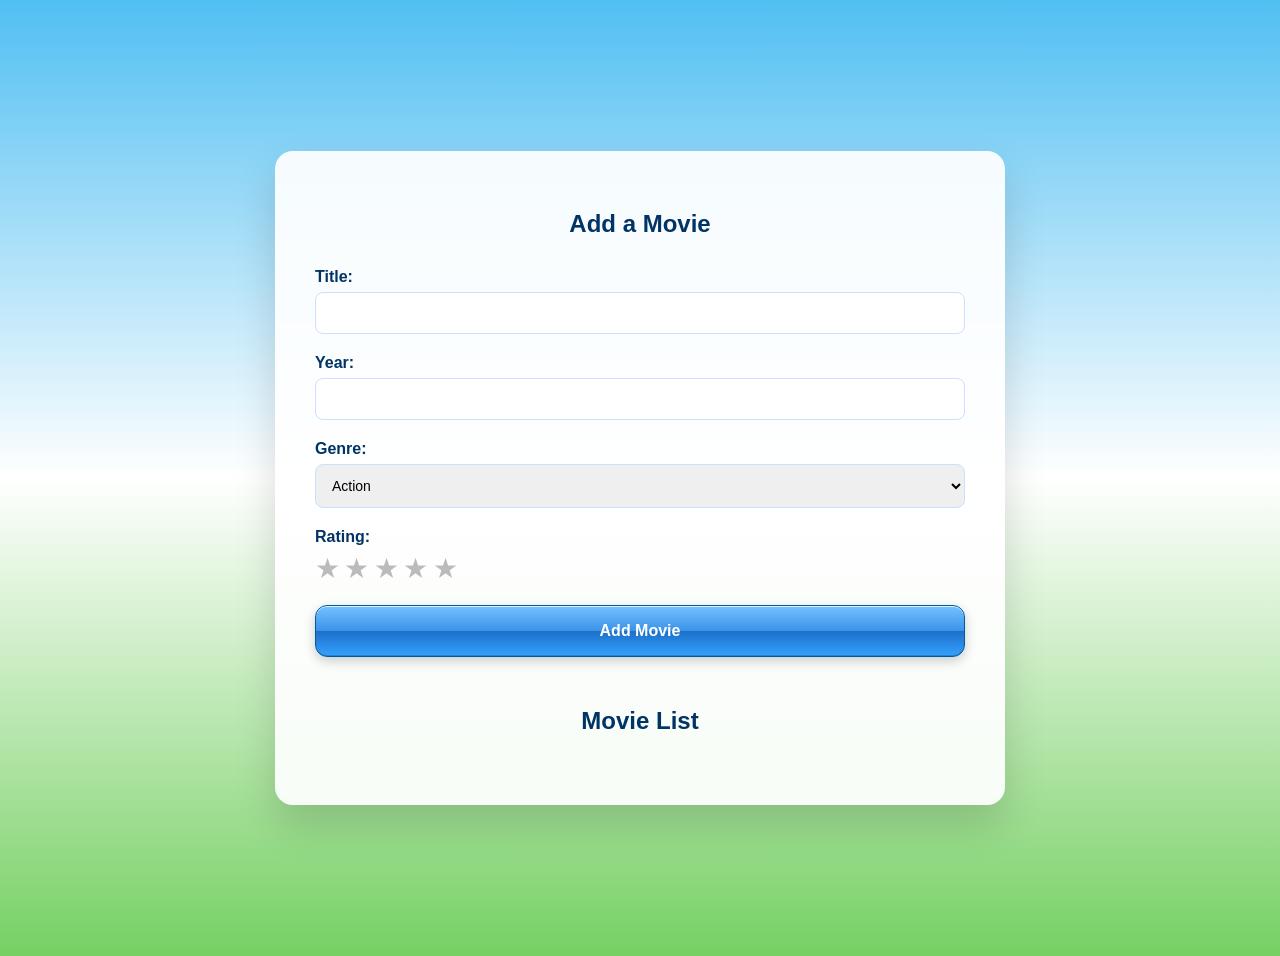
<file: q41gCesiumMembrado.html>
<!DOCTYPE html>
<html>
<head>
    <title>Q4 G1 - Create & Read</title>

    <style>
        body {
            font-family: 'Segoe UI', Tahoma, sans-serif;
            background: linear-gradient(180deg, #51bff2 0%, #ffffff 50%, #76d063 100%);
            min-height: 100vh;
            display: flex;
            justify-content: center;
            align-items: center;
            padding: 20px;
        }

        .container {
            width: 650px;
            margin: 50px auto;
            padding: 40px;
            border-radius: 18px;
            background: rgba(255, 255, 255, 0.92);
            box-shadow: 0 20px 40px rgba(0, 0, 0, 0.15);
        }

        h2 {
            text-align: center;
            color: #003366;
            margin-bottom: 30px;
            font-weight: 600;
        }

        .form-group {
            margin-bottom: 20px;
        }

        label {
            font-weight: 600;
            color: #003366;
            display: block;
            margin-bottom: 6px;
        }

        /* SAME WIDTH FOR ALL INPUTS */
        input, select {
            width: 100%;
            padding: 12px;
            border-radius: 8px;
            border: 1px solid #cce0ff;
            font-size: 14px;
            box-sizing: border-box;
            transition: 0.2s;
        }

        input:focus, select:focus {
            outline: none;
            border-color: #3399ff;
            box-shadow: 0 0 10px rgba(51,153,255,0.6);
        }

        .stars {
            margin-top: 5px;
        }

        .stars span {
            font-size: 28px;
            cursor: pointer;
            color: #bbb;
            transition: 0.2s;
        }

        .stars span.active {
            color: gold;
            text-shadow: 0 0 10px rgba(255,215,0,0.8);
        }

        button {
            display: block;
            padding: 16px;
            text-decoration: none;
            color: white;
            width: 100%;
            font-weight: 600;
            font-size: 1rem;
            border-radius: 12px;
            position: relative;
            background: linear-gradient(to bottom, #74c1ff 0%, #3a92e8 50%, #1e70c9 51%, #33a2ff 100%);
            border: 1px solid #005a9e;
            box-shadow: 
                0 4px 12px rgba(0,0,0,0.2), 
                inset 0 1px 0 rgba(255,255,255,0.8),
                inset 0 -1px 0 rgba(0,0,0,0.2);
            transition: all 0.3s cubic-bezier(0.175, 0.885, 0.32, 1.275);
            overflow: hidden;
        }

        button:hover {
            transform: scale(1.03) translateY(-3px);
            filter: saturate(1.3) brightness(1.1);
            box-shadow: 0 10px 20px rgba(0,120,215,0.4);
        }

        .movie-list-title {
            margin-top: 50px;
        }

        .movie-item {
            margin-top: 15px;
            padding: 15px;
            border-radius: 12px;
            background: linear-gradient(to bottom right, #ffffff, #e6f3ff);
            box-shadow: 0 5px 15px rgba(0,0,0,0.1);
        }

        .rating-stars {
            color: gold;
            font-size: 18px;
            text-shadow: 0 0 5px rgba(255,215,0,0.6);
        }

    </style>
</head>
<body>

<div class="container">

    <h2>Add a Movie</h2>

    <div class="form-group">
        <label>Title:</label>
        <input type="text" id="title">
    </div>

    <div class="form-group">
        <label>Year:</label>
        <input type="number" id="year">
    </div>

    <div class="form-group">
        <label>Genre:</label>
        <select id="genre">
            <option>Action</option>
            <option>Comedy</option>
            <option>Drama</option>
            <option>Horror</option>
            <option>Romance</option>
            <option>Sci-Fi</option>
        </select>
    </div>

    <div class="form-group">
        <label>Rating:</label>
        <div class="stars" id="starContainer">
            <span data-value="1">★</span>
            <span data-value="2">★</span>
            <span data-value="3">★</span>
            <span data-value="4">★</span>
            <span data-value="5">★</span>
        </div>
    </div>

    <button onclick="addMovie()">Add Movie</button>

    <h2 class="movie-list-title">Movie List</h2>
    <div id="movieList"></div>

</div>

<script>
let selectedRating = 0; // Store selected star rating
const stars = document.querySelectorAll("#starContainer span");

stars.forEach(star => {
    star.addEventListener("click", function() {
        selectedRating = this.getAttribute("data-value");
        updateStars(selectedRating);
    });
});

function updateStars(rating) {
    stars.forEach(star => {
        star.classList.remove("active");
        if (star.getAttribute("data-value") <= rating) {
            star.classList.add("active");
        }
    });
}

function addMovie() { // Add movie to localStorage
    const title = document.getElementById("title").value;
    const year = document.getElementById("year").value;
    const genre = document.getElementById("genre").value;

    if (title === "" || year === "" || selectedRating == 0) {
        alert("Please complete all fields.");
        return;
    }

    const movie = {
        title: title,
        year: year,
        genre: genre,
        rating: selectedRating
    };

    let movies = JSON.parse(localStorage.getItem("movies")) || [];
    movies.push(movie);

    localStorage.setItem("movies", JSON.stringify(movies));

    displayMovies();
    clearForm();
}

function displayMovies() { // Display movies stored in localStorage
    const movieList = document.getElementById("movieList");
    movieList.innerHTML = "";

    let movies = JSON.parse(localStorage.getItem("movies")) || [];

    movies.forEach(movie => {
        const div = document.createElement("div");
        div.className = "movie-item";

        let starsDisplay = "";
        for (let i = 0; i < movie.rating; i++) {
            starsDisplay += "★";
        }

        div.innerHTML = `
            ${movie.title} (${movie.year}) - ${movie.genre}<br>
            Rating: <span class="rating-stars">${starsDisplay}</span>
        `;

        movieList.appendChild(div);
    });
}

function clearForm() { // Clear form after submission
    document.getElementById("title").value = "";
    document.getElementById("year").value = "";
    selectedRating = 0;
    updateStars(0);
}

displayMovies();
</script>

</body>
</html>
</file>
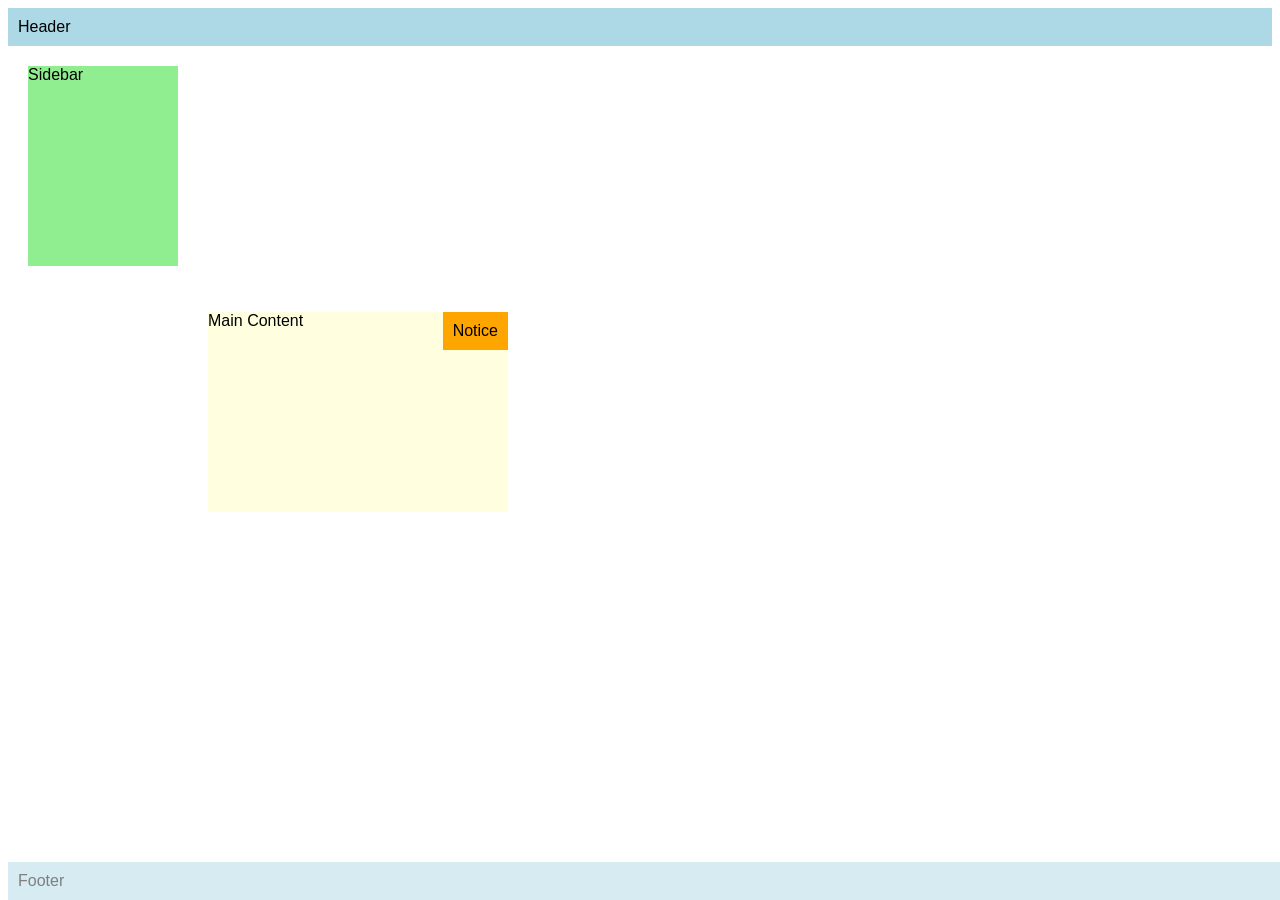
<file: public/9CsMembradoSeatwork2.html>
<!DOCTYPE html>
<html>
<head>
  <meta name="author" content="<Alena Harriett Membrado>" />
  <meta name="revised" content="<March 27, 2026>" />
  <style>
    body { font-family: Arial, sans-serif; }
    .header, .footer {
      background: lightblue;
      padding: 10px;
    }
    .footer {
       opacity: 0.5;
       position: fixed; bottom: 0; width: 100%;
    }
    .sidebar {
      background: lightgreen;
      width: 150px;
      height: 200px;
      position: relative; top: 20px; left: 20px;
    }
    .content {
      background: lightyellow;
      width: 300px;
      height: 200px;
      position: relative; 
      top: 66px; left: 200px;
    }    
    .notice {
      position: absolute;
      top: 0; 
      right: 0;
      background: orange;
      padding: 10px;
    }
  </style>
</head>
<body>
  <div class="header">Header</div>
  <div class="sidebar">Sidebar</div>
  <div class="content">
    Main Content
    <div class="notice">Notice</div> 
  </div>
  <div class="footer">Footer</div>
</body>
</html>
</file>
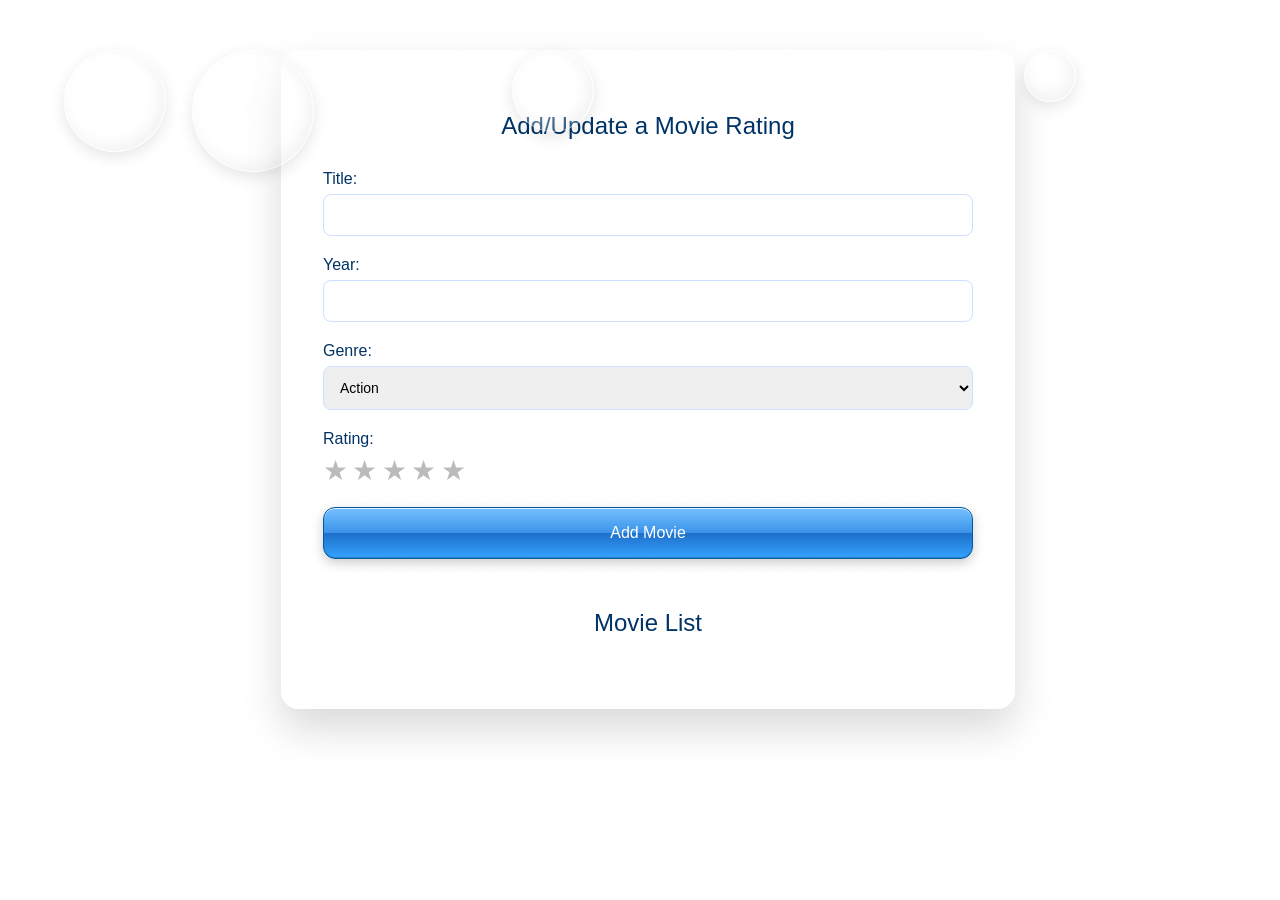
<file: public/q41gCesiumMembrado.html>
<!DOCTYPE html>
<html>
<head>
    <title>Q4 G1 - Create & Read</title>

    <style>
        body {
            font-family: 'Segoe UI', 'Frutiger', Tahoma, sans-serif;
            background-image: url('https://frutigeraeroarchive.org/images/wallpapers/materialdictionary178/materialdictionary178_2.jpg');
            width: 100%;
            height: 100%; /* Set a height */
            background-repeat: no-repeat;
            background-position: center; /* Centers the image within the container */
            background-size: cover; /* or contain */
        }

        .container {
            width: 650px;
            margin: 50px auto;
            padding: 40px;
            border-radius: 18px;
            background: linear-gradient(135deg, rgb(255, 255, 255) 0%, rgba(255,255,255,0.1) 100%);
            backdrop-filter: blur(25px) saturate(150%);
            -webkit-backdrop-filter: blur(25px) saturate(150%);
            box-shadow: 0 20px 40px rgba(0, 0, 0, 0.15);
            border: 2px solid rgba(255, 255, 255, 0.8);
        }

        h2 {
            text-align: center;
            color: #003366;
            margin-bottom: 30px;
            font-weight: 500;
        }

        .form-group {
            margin-bottom: 20px;
        }

        label {
            font-weight: 300;
            color: #003366;
            display: block;
            margin-bottom: 6px;
        }

        /* SAME WIDTH FOR ALL INPUTS */
        input, select {
            width: 100%;
            padding: 12px;
            border-radius: 8px;
            border: 1px solid #cce0ff;
            font-size: 14px;
            box-sizing: border-box;
            transition: 0.2s;
        }

        input:focus, select:focus {
            outline: none;
            border-color: #3399ff;
            box-shadow: 0 0 10px rgba(51,153,255,0.6);
        }

        .stars {
            margin-top: 5px;
        }

        .stars span {
            font-size: 28px;
            cursor: pointer;
            color: #bbb;
            transition: 0.2s;
        }

        .stars span.active {
            color: gold;
            text-shadow: 0 0 10px rgba(255,215,0,0.8);
        }

        button {
            display: block;
            padding: 16px;
            text-decoration: none;
            color: white;
            width: 100%;
            font-weight: 300;
            font-size: 1rem;
            border-radius: 12px;
            position: relative;
            background: linear-gradient(to bottom, #74c1ff 0%, #3a92e8 50%, #1e70c9 51%, #33a2ff 100%);
            border: 1px solid #005a9e;
            box-shadow: 
                0 4px 12px rgba(0,0,0,0.2), 
                inset 0 1px 0 rgba(255,255,255,0.8),
                inset 0 -1px 0 rgba(0,0,0,0.2);
            transition: all 0.3s cubic-bezier(0.175, 0.885, 0.32, 1.275);
            overflow: hidden;
        }

        button:hover {
            transform: scale(1.03) translateY(-3px);
            filter: saturate(1.3) brightness(1.1);
            box-shadow: 0 10px 20px rgba(0,120,215,0.4);
        }

        .movie-list-title {
            margin-top: 50px;
        }

        .movie-item {
            margin-top: 15px;
            padding: 15px;
            border-radius: 12px;
            background: linear-gradient(to bottom right, #ffffff, #e6f3ff);
            box-shadow: 0 5px 15px rgba(0,0,0,0.1);
            font-weight: 200;
        }

        .rating-stars {
            color: gold;
            font-size: 18px;
            text-shadow: 0 0 5px rgba(255,215,0,0.6);
        }
        
        /* Floating Interactive Bubbles */
        .bubble {
            position: absolute;
            background: radial-gradient(circle at 30% 30%, rgba(255,255,255,0.6), rgba(255,255,255,0.1));
            border: 1px solid rgba(255,255,255,0.4);
            border-radius: 50%;
            pointer-events: none;
            box-shadow: inset -5px -5px 15px rgba(0,0,0,0.05), 0 5px 15px rgba(0,0,0,0.1);
            animation: rise var(--d) infinite ease-in;
            z-index: 1;
        }

        @keyframes rise {
            0% { transform: translateY(110vh) scale(0.5); opacity: 0; }
            20% { opacity: 0.7; }
            100% { transform: translateY(-20vh) scale(1.2); opacity: 0; }
        }
    </style>
</head>
<body>
    <div class="aurora"></div>

    <div class="bubble" style="--d: 15s; width: 100px; height: 100px; left: 5%;"></div>
    <div class="bubble" style="--d: 12s; width: 50px; height: 50px; left: 80%; animation-delay: 2s;"></div>
    <div class="bubble" style="--d: 18s; width: 80px; height: 80px; left: 40%; animation-delay: 5s;"></div>
    <div class="bubble" style="--d: 20s; width: 120px; height: 120px; left: 15%; animation-delay: 1s;"></div>

<div class="container">

    <h2>Add/Update a Movie Rating</h2>

    <div class="form-group">
        <label>Title:</label>
        <input type="text" id="title">
    </div>

    <div class="form-group">
        <label>Year:</label>
        <input type="number" id="year">
    </div>

    <div class="form-group">
        <label>Genre:</label>
        <select id="genre">
            <option>Action</option>
            <option>Adventure</option>
            <option>Animation</option>
            <option>Comedy</option>
            <option>Drama</option>
            <option>Fantasy</option>
            <option>Horror</option>
            <option>Mystery</option>
            <option>Musicals</option>
            <option>Romance</option>
            <option>Sci-Fi</option>
            <option>Thriller</option>
            
        </select>
    </div>

    <div class="form-group">
        <label>Rating:</label>
        <div class="stars" id="starContainer">
            <span data-value="1">★</span>
            <span data-value="2">★</span>
            <span data-value="3">★</span>
            <span data-value="4">★</span>
            <span data-value="5">★</span>
        </div>
    </div>

    <button onclick="addMovie()">Add Movie</button>

    <h2 class="movie-list-title">Movie List</h2>
    <div id="movieList"></div>

</div>

<script>
let selectedRating = 0; 
const stars = document.querySelectorAll("#starContainer span");

stars.forEach(star => {
    star.addEventListener("click", function() {
        selectedRating = parseInt(this.getAttribute("data-value"));
        updateStars(selectedRating);
    });
});

function updateStars(rating) {
    stars.forEach(star => {
        star.classList.remove("active");
        if (parseInt(star.getAttribute("data-value")) <= rating) {
            star.classList.add("active");
        }
    });
}

function addMovie() {

    const title = document.getElementById("title").value.trim();
    const year = document.getElementById("year").value;
    const genre = document.getElementById("genre").value;

    if (title === "" || year === "" || selectedRating === 0) {
        alert("Please complete all fields.");
        return;
    }

    let movies = JSON.parse(localStorage.getItem("movies")) || [];

    // CHECK IF MOVIE TITLE ALREADY EXISTS
    let existingMovie = movies.find(movie => movie.title.toLowerCase() === title.toLowerCase());

    if (existingMovie) {

        // UPDATE INFORMATION
        existingMovie.year = year;
        existingMovie.genre = genre;

        // AVERAGE RATING
        existingMovie.rating = Math.round((parseInt(existingMovie.rating) + selectedRating) / 2);

    } else {

        const movie = {
            title: title,
            year: year,
            genre: genre,
            rating: selectedRating
        };

        movies.push(movie);
    }

    localStorage.setItem("movies", JSON.stringify(movies));

    displayMovies();
    clearForm();
}

function deleteMovie(title) {

    let confirmation = confirm("Are you sure you want to delete this movie?"); // CONFIRMATION DIALOG

    if (confirmation) {

        let movies = JSON.parse(localStorage.getItem("movies")) || [];

        movies = movies.filter(movie => movie.title !== title); // REMOVE MOVIE FROM LOCAL STORAGE

        localStorage.setItem("movies", JSON.stringify(movies));

        displayMovies();
    }
}

function displayMovies() {

    const movieList = document.getElementById("movieList");
    movieList.innerHTML = "";

    let movies = JSON.parse(localStorage.getItem("movies")) || [];

    movies.forEach(movie => {

        const div = document.createElement("div");
        div.className = "movie-item";

        let starsDisplay = "";

        for (let i = 0; i < movie.rating; i++) {
            starsDisplay += "★";
        }

        div.innerHTML = `
            <strong>${movie.title}</strong> (${movie.year}) - ${movie.genre}<br>
            Rating: <span class="rating-stars">${starsDisplay}</span>
            <br><br>
            <button onclick="deleteMovie('${movie.title}')">Delete</button> 
        `;

        movieList.appendChild(div);
    });
}

function clearForm() {

    document.getElementById("title").value = "";
    document.getElementById("year").value = "";

    selectedRating = 0;
    updateStars(0);
}

displayMovies();
</script>

</body>
</html>
</file>
